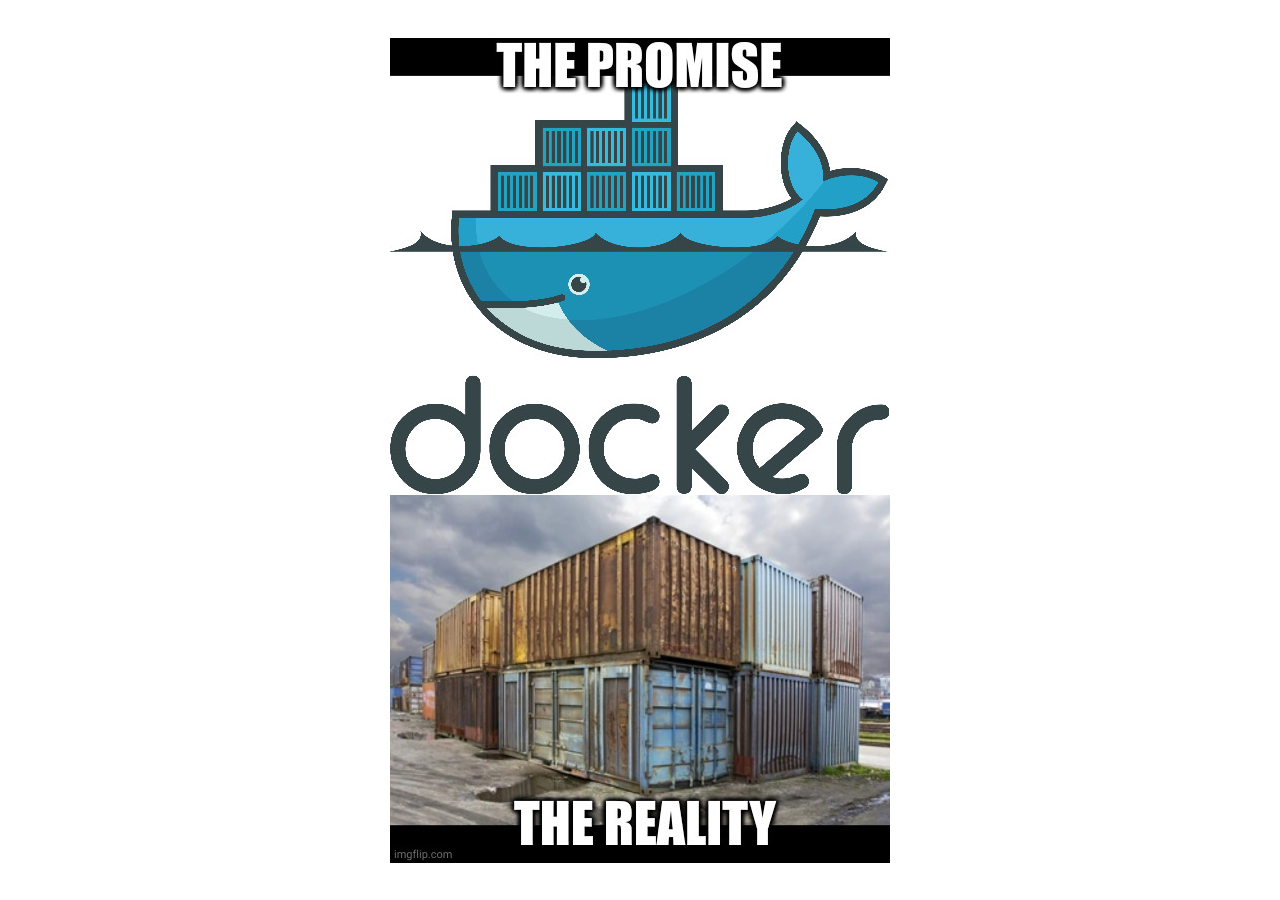
<file: opdracht1/index.html>
<!DOCTYPE html>
<html lang="en">
<head>
    <meta charset="UTF-8">
    <meta name="viewport" content="width=device-width, initial-scale=1.0">
    <title>Docker Workshop | opdracht 1</title>
    <link rel="icon" href="static/favicon.ico">

    <style>
        body {
            display: flex;
            justify-content: center;
            align-items: center;
            height: 100vh;
            margin: 0;
        }

        img {
            max-width: 100%;
            max-height: 100%;
        }
    </style>
</head>
<body>
    <img src="static/meme.jpg" alt="Docker meme" title="Docker meme">
</body>
</html>
</file>
